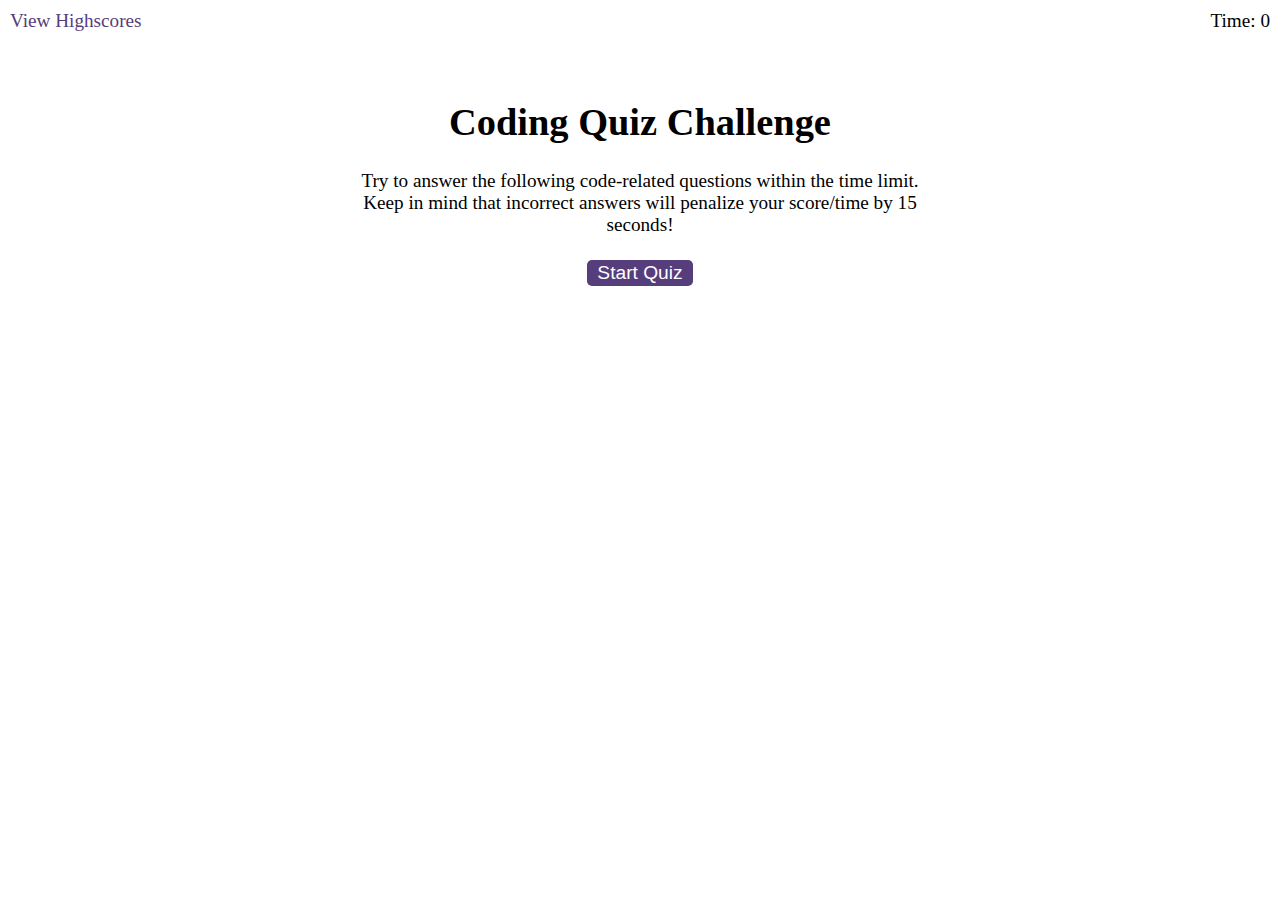
<file: Main/index.html>
<!DOCTYPE html>
<html lang="en">
  <head>
    <meta charset="UTF-8" />
    <meta name="viewport" content="width=device-width, initial-scale=1.0" />
    <meta http-equiv="X-UA-Compatible" content="ie=edge" />
    <title>Coding Quiz</title>

    <link rel="stylesheet" href="./assets/css/styles.css" />
  </head>

  <body>
    <div class="scores"><a href="highscores.html">View Highscores</a></div>

    <div class="timer">Time: <span id="time">0</span></div>

    <div class="wrapper">
      <div id="start-screen" class="start">
        <h1>Coding Quiz Challenge</h1>
        <p>
          Try to answer the following code-related questions within the time
          limit. Keep in mind that incorrect answers will penalize your
          score/time by 15 seconds!
        </p>
        <button id="start">Start Quiz</button>
      </div>

      <div id="questions" class="hide">
        <h2 id="question-title"></h2>
        <div id="choices" class="choices"></div>
      </div>

      <div id="end-screen" class="hide">
        <h2>All done!</h2>
        <p>Your final score is <span id="final-score"></span>.</p>
        <p>
          Enter initials: <input type="text" id="initials" max="3" />
          <button id="submit">Submit</button>
        </p>
      </div>

      <div id="feedback" class="feedback hide"></div>
    </div>

    <script src="./assets/js/questions.js"></script>
    <script src="./assets/js/logic.js"></script>
  </body>
</html>
</file>
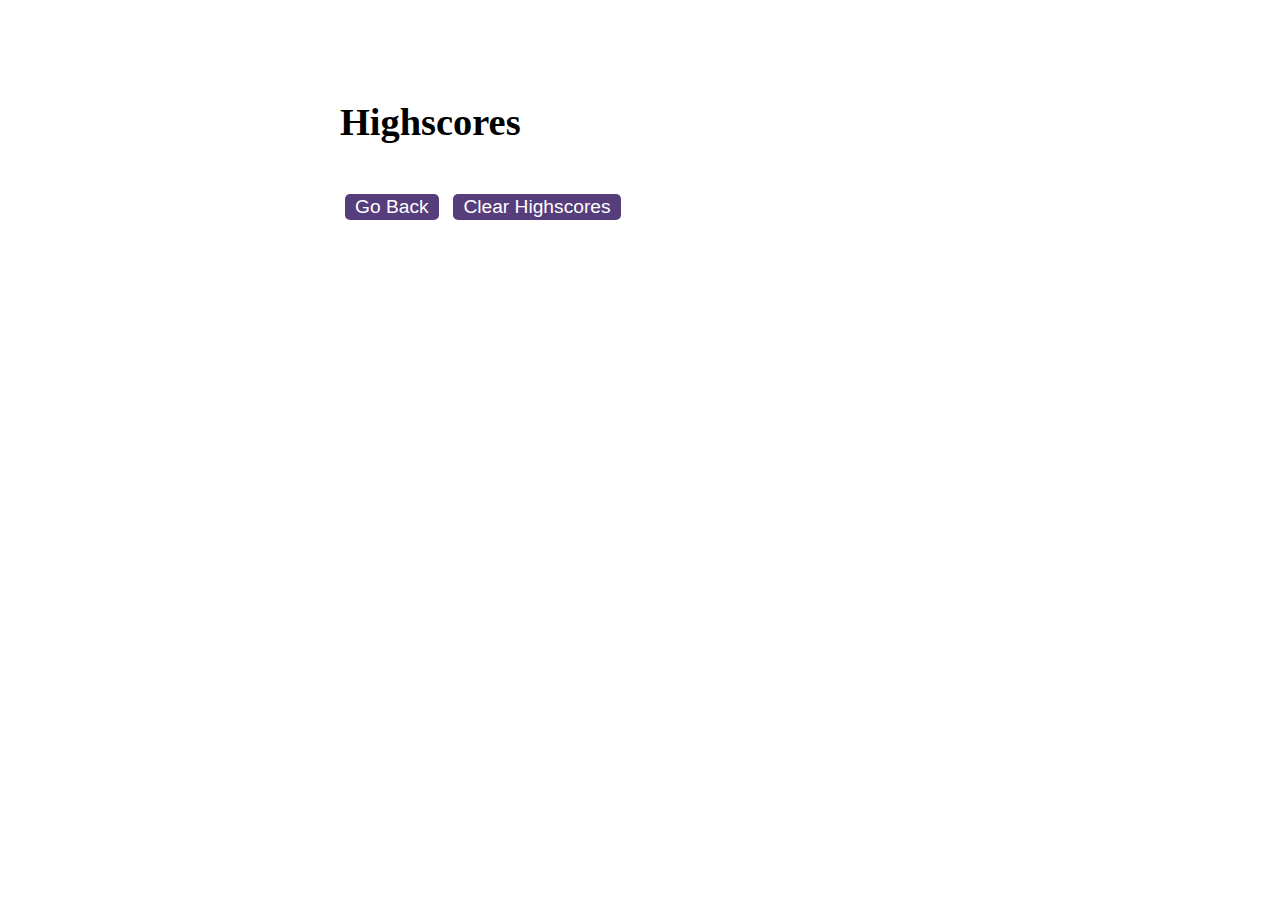
<file: highscores.html>
<!DOCTYPE html>
<html lang="en">
  <head>
    <meta charset="UTF-8" />
    <meta name="viewport" content="width=device-width, initial-scale=1.0" />
    <meta http-equiv="X-UA-Compatible" content="ie=edge" />
    <title>Highscores</title>

    <link rel="stylesheet" href="Main\assets\css\styles.css" />
  </head>

  <body>
    <div class="wrapper">
      <h1>Highscores</h1>
      <ol id="highscores"></ol>

      <a href="index.html"><button>Go Back</button></a>
      <button id="clear">Clear Highscores</button>
    </div>

    <script src="Main\assets\js\scores.js"></script>
  </body>
</html>
</file>
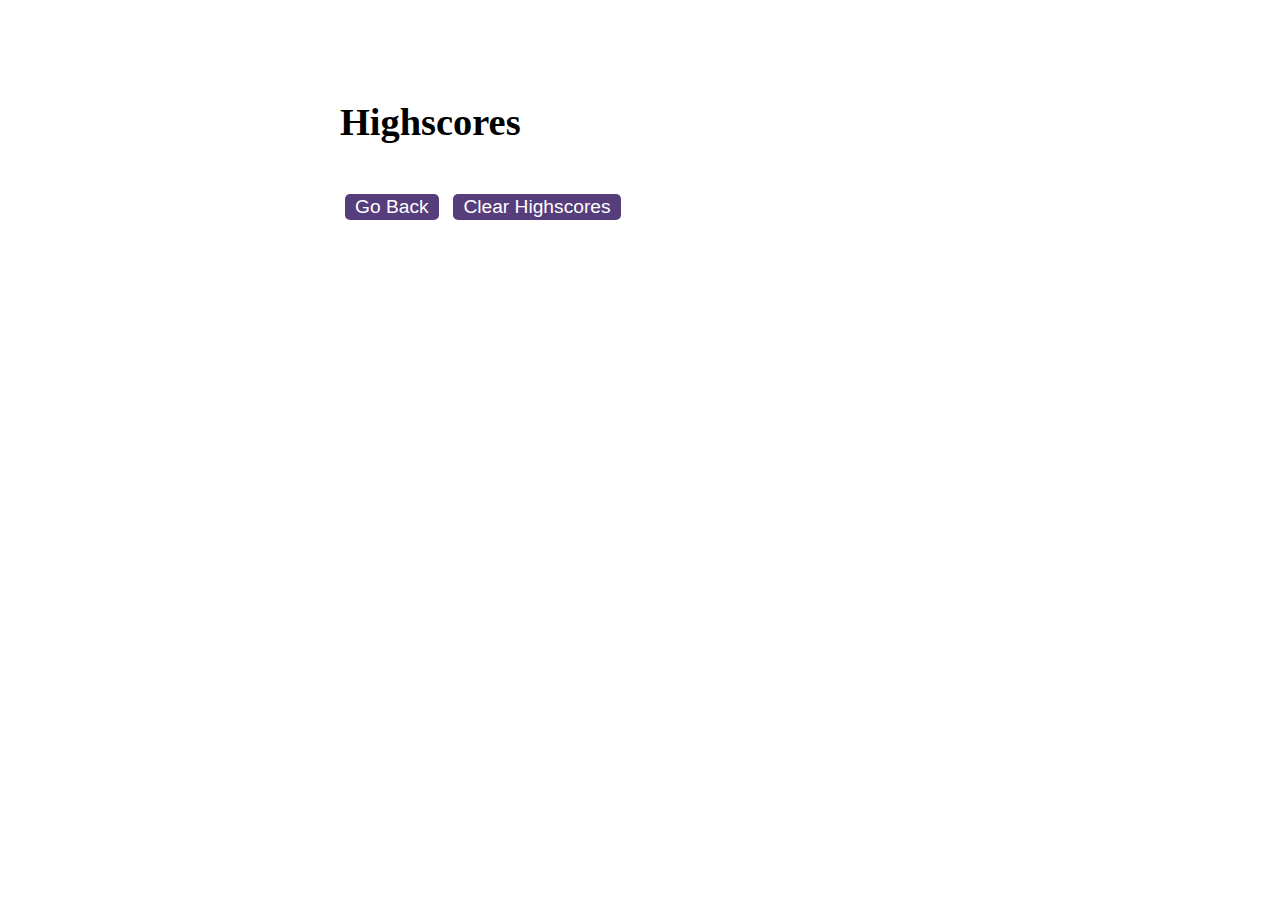
<file: Main/highscores.html>
<!DOCTYPE html>
<html lang="en">
  <head>
    <meta charset="UTF-8" />
    <meta name="viewport" content="width=device-width, initial-scale=1.0" />
    <meta http-equiv="X-UA-Compatible" content="ie=edge" />
    <title>Highscores</title>

    <link rel="stylesheet" href="./assets/css/styles.css" />
  </head>

  <body>
    <div class="wrapper">
      <h1>Highscores</h1>
      <ol id="highscores"></ol>

      <a href="index.html"><button>Go Back</button></a>
      <button id="clear">Clear Highscores</button>
    </div>

    <script src="./assets/js/scores.js"></script>
  </body>
</html>
</file>
<file: Main/assets/css/styles.css>
body {
  font-family: cursive;
  font-size: 120%;
}

a {
  color: #563d7c;
  text-decoration: none;
  transition: color 0.1s;
}

a:hover {
  color: #8570a5;
}

button {
  display: inline-block;
  margin: 5px;
  cursor: pointer;
  font-size: 100%;
  background-color: #563d7c;
  border-radius: 5px;
  padding: 2px 10px;
  color: white;
  border: 0;
  transition: background-color 0.1s;
}

button:hover {
  background-color: #8570a5;
}

.choices button {
  display: block;
}

input[type="text"] {
  font-size: 100%;
}

ol {
  padding-left: 0px;
  max-height: 400px;
  overflow: auto;
}

li {
  padding: 5px;
  list-style: decimal inside none;
}

li:nth-child(odd) {
  background-color: #ddcdf5;
}

.wrapper {
  margin: 100px auto 0 auto;
  max-width: 600px;
}

.hide {
  display: none;
}

.start {
  text-align: center;
}

.scores {
  position: absolute;
  top: 10px;
  left: 10px;
}

.feedback {
  font-style: italic;
  font-size: 120%;
  margin-top: 20px;
  padding-top: 10px;
  color: gray;
  border-top: 2px solid #ccc;
}

.timer {
  position: absolute;
  top: 10px;
  right: 10px;
}
</file>
